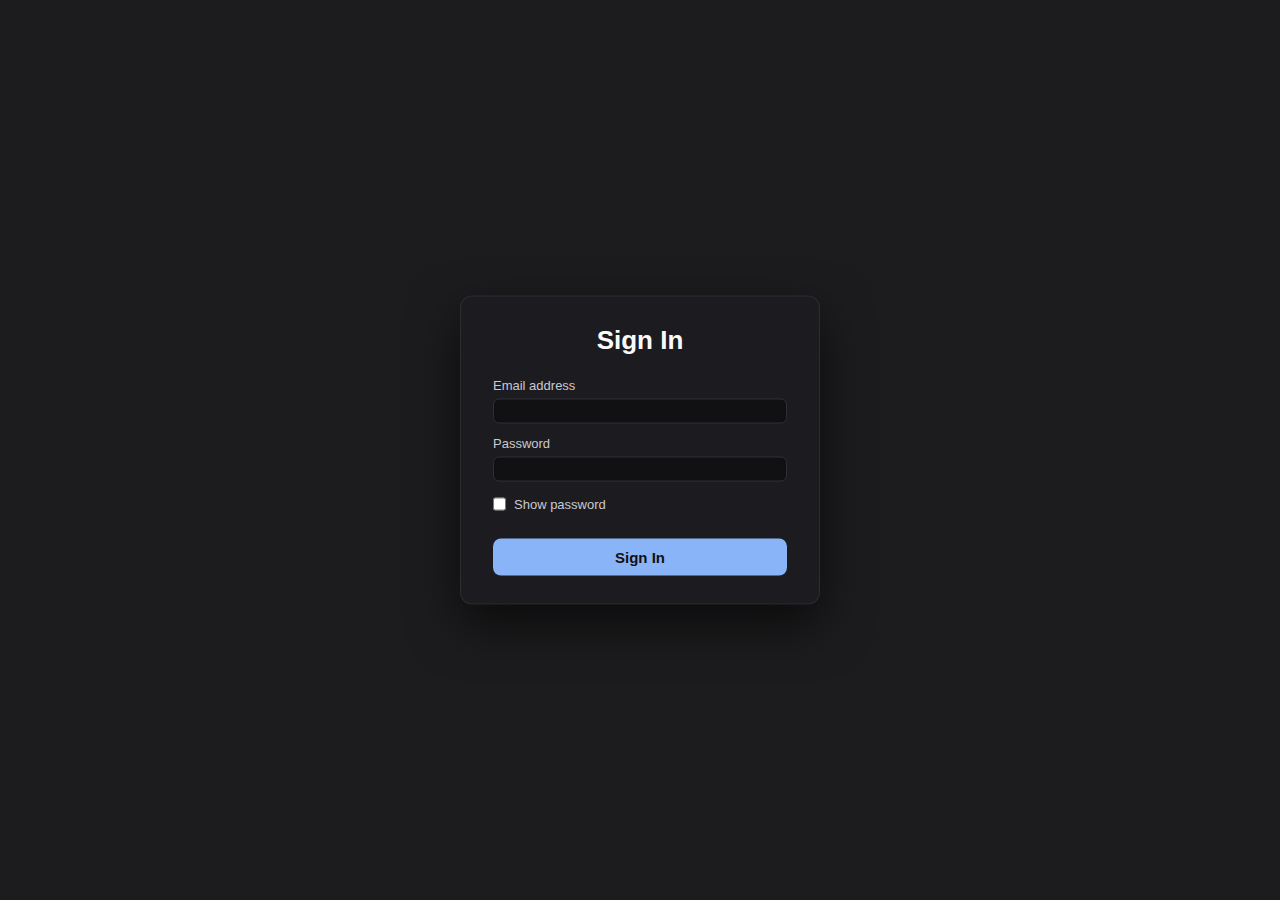
<file: Pages/SignIn.html>
<!doctype html>
<html lang="en">

<head>
  <meta charset="UTF-8" />
  <meta name="viewport" content="width=device-width, initial-scale=1.0" />
  <title>Document</title>
  <link rel="stylesheet" href="./Style/styles.css" />
</head>

<body>
  <div class="signin-form">
    <h1>Sign In</h1>
    <div id="loginFailed" class="loginFailed hidden">
      <p>Incorrect email or password.</p>
      <p class="x-btn" onclick="closeBtn()">🗙</p>
    </div>
    <p>Email address</p>
    <input id="mail-input" class="mail-input" type="email" />
    <p>Password</p>
    <input id="password-input" class="password-input" type="password" />
    <div class="show-password">
      <input type="checkbox" onclick="showPassword()" />
      <span>Show password</span>
    </div>

    <button onclick="HandleSignIn()" class="login-btn">Sign In</button>
  </div>
  <script src="./js/script.js"></script>
</body>

</html>
</file>
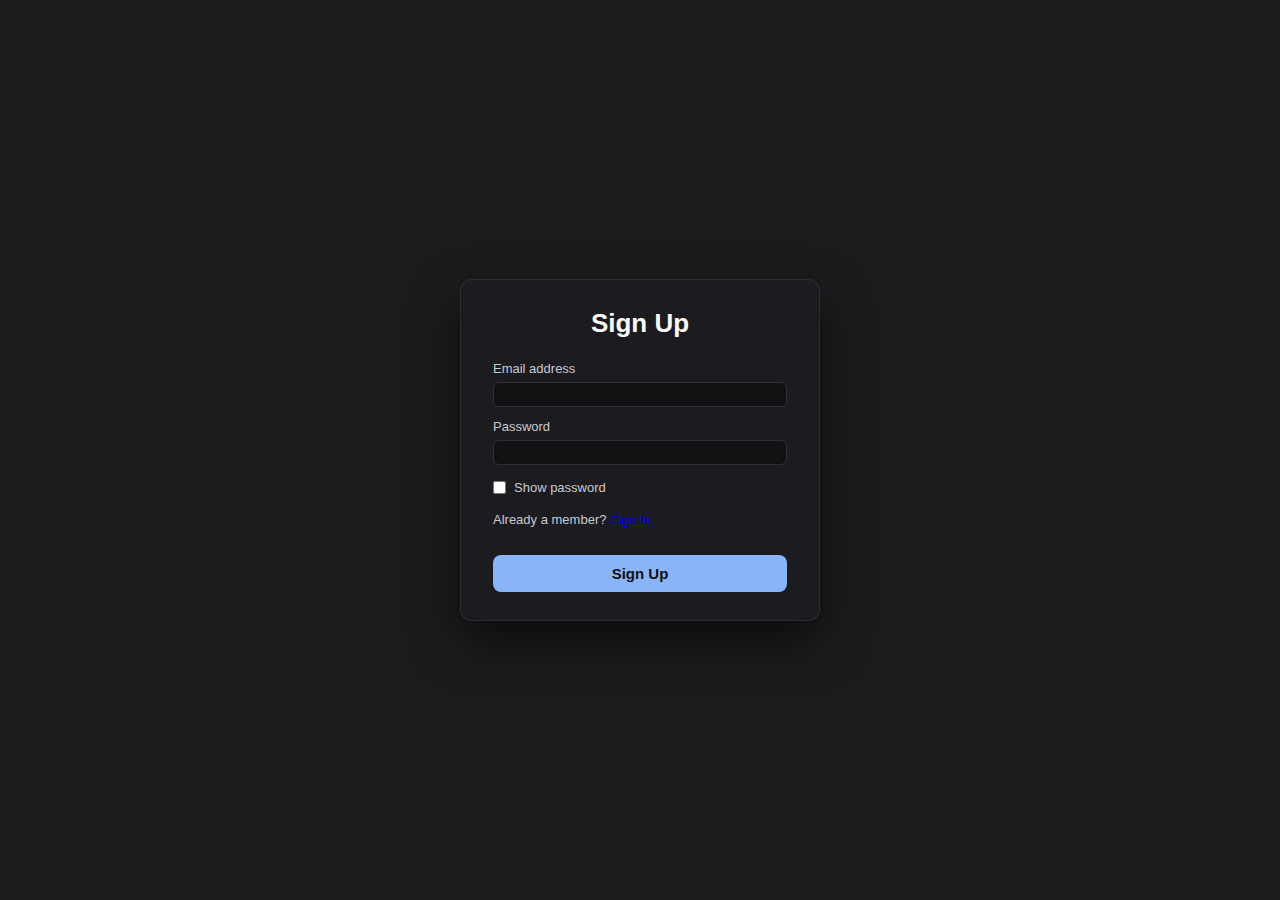
<file: Pages/SignUp.html>
<!DOCTYPE html>
<html lang="en">

<head>
    <meta charset="UTF-8">
    <meta name="viewport" content="width=device-width, initial-scale=1.0">
    <title>Document</title>
    <link rel="stylesheet" href="./Style/styles.css">
</head>

<body>
    <div class="signin-form">
        <h1>Sign Up</h1>
        <p>Email address</p>
        <input id="mail-input" class="mail-input" type="email">
        <p>Password</p>
        <input id="password-input" class="password-input" type="password">
        <div class="show-password">
            <input type="checkbox" onclick="showPassword()" />
            <span>Show password</span>
        </div> 
        <p>Already a member? <a href="./SignIn.html">Sign In</a></p>
        <button onclick="HandleSignUp()" class="login-btn">Sign Up</button>
    </div>
    <script src="./js/script.js"></script>
</body>

</html>
</file>
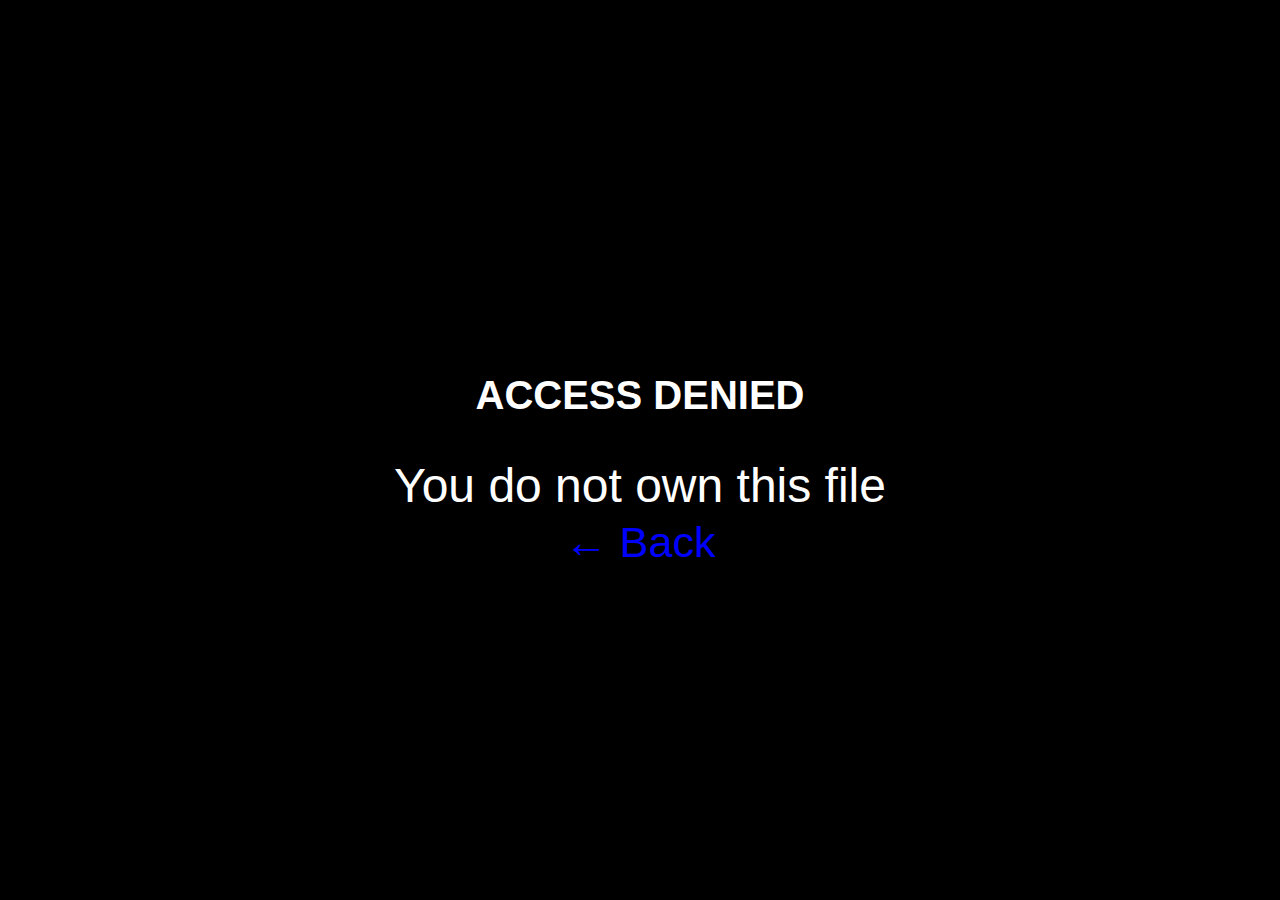
<file: Pages/unauthorized.html>
<!DOCTYPE html>
<html lang="en">
<head>
    <meta charset="UTF-8">
    <meta name="viewport" content="width=device-width, initial-scale=1.0">
    <title>UnAuthorized</title>
    <style>
        * {
            margin: 0;
            padding: 0;
            box-sizing: border-box;
            font-family: sans-serif;
        }

        body {
            min-height: 100vh;
            background-color: black;
            position: relative;
        }
        div {
            position: absolute;
            top: 50%;
            left: 50%;
            transform: translateX(-50%) translateY(-50%);
        }
        h1 {
          font-size: 2.5em;
          padding: 1em;
          color: white;
          text-align: center;
        }
        p {
            text-align: center;
            color: white;
            font-size: 3em;

            a {
                color: blue;
                font-size: 0.9em;
                text-decoration: none;
            }
        }
    </style>
</head>
<body>
    <div>
        <h1>ACCESS DENIED</h1>
        <p>You do not own this file<br>
            <a href="../index.html">← Back</a>
        </p>
    </div>
</body>
</html>
</file>
<file: Pages/Style/styles.css>
* {
  margin: 0;
  padding: 0;
  box-sizing: border-box;
}

body {
  font-family:
    SF Pro Text,
    Helvetica Neue,
    sans-serif;
  margin: 0;
  background-color: #1c1c1e;
  color: #fafafa;
}

.signin-form {
  position: absolute;
  top: 50%;
  left: 50%;
  transform: translate(-50%, -50%);
  width: 360px;
  padding: 28px 32px;
  background: #1c1c20;
  border-radius: 12px;
  border: 1px solid rgba(255, 255, 255, 0.08);
  box-shadow: 0 20px 50px rgba(0, 0, 0, 0.6);
}

.signin-form h1 {
  text-align: center;
  margin-bottom: 22px;
  font-size: 26px;
  font-weight: 600;
}

.signin-form p {
  margin: 12px 0 6px;
  font-size: 13px;
  color: #c9c9d1;
}

.signin-form input[type="email"],
.signin-form input[type="text"],
.signin-form input[type="password"] {
  width: 100%;
  padding: 10px 12px;
  border-radius: 6px;
  border: 1px solid #2f2f36;
  background: #111114;
  color: #fff;
  font-size: 14px;
  outline: none;
}

.signin-form input:focus {
  border-color: #8ab4f8;
  box-shadow: 0 0 0 2px rgba(138, 180, 248, 0.2);
}

.signin-form .show-password {
  display: flex;
  align-items: center;
  gap: 8px;
  margin-top: 10px;
  font-size: 13px;
  color: #c9c9d1;
}

.signin-form input[type="checkbox"] {
  accent-color: #8ab4f8;
  cursor: pointer;
}

.signin-form .login-btn {
  margin-top: 22px;
  width: 100%;
  padding: 10px;
  background: #8ab4f8;
  border: none;
  border-radius: 8px;
  font-size: 15px;
  font-weight: 600;
  cursor: pointer;
  color: #111;
  transition:
    #111 0.2s ease,
    transform 0.1s ease;
}

.signin-form button:hover {
  background: #a5c2fa;
}

.signin-form button:active {
  transform: scale(0.98);
}

.loginFailed {
  display: none;
  background-color: #5f3e48;
  display: flex;
  align-items: center;
  padding: 10px;
  border-radius: 5px;
  border: 1px solid #792e2e;
}

.hidden {
  display: none;
}

.loginFailed p:first-child {
  flex: 1;
  text-align: center;
  margin: 0;
}

.loginFailed .x-btn {
  margin: 0;
  cursor: pointer;
  color: #f85149;
  margin-left: auto;
  /* push to right */
  display: flex;
  align-items: center;
}

input {
  height: 25px;
}

.options {
  flex: 1;
  overflow-x: auto;
  white-space: nowrap;
  display: flex;
  align-items: center;
  padding: 10px 15px;
}

.logout-btn {
  display: block;
  border: none;
  background: transparent;
  color: #8ab4f8;
  font-size: 15px;
  cursor: pointer;
  padding: 5px 8px;
  border-radius: 5px;
  transition:
    #111 0.2s ease,
    color 0.2s ease;
}

.logout-btn:hover {
  background: rgba(255, 255, 255, 0.08);
}

.logout-btn:active {
  background: rgba(255, 255, 255, 0.15);
}

.add-files-btn {
  position: fixed;
  bottom: 20px;
  right: 20px;
}

.user {
  align-items: center;
  justify-content: center;
}

.profile-container {
  margin-left: auto;
  display: flex;
  flex-direction: column;
  align-items: flex-end;
  gap: 5px;
}

.table {
  width: 100%;
  border-collapse: collapse;
  font-family: -apple-system, BlinkMacSystemFont, "Segoe UI", sans-serif;
  font-size: 14px;
  color: #f5f5f7;
  background: #1c1c1e;
}

.table thead {
  background: #2c2c2e;
}

.table th {
  text-align: left;
  font-weight: 500;
  padding: 10px 14px;
  border-bottom: 1px solid #3a3a3c;
  color: #a1a1a6;
  cursor: pointer;
}

.table td {
  padding: 12px 14px;
  border-bottom: 1px solid #2c2c2e;
  color: #f5f5f7;
}

.table tbody tr:hover {
  background: #2a2a2c;
  cursor: pointer;
}

.table td:first-child {
  font-weight: 500;
  color: #ffffff;
}

.options .path {
  padding-right: 7px;
  display: inline-block;
}

.options .root {
  color: rgb(28, 99, 212);
}

.options a {
  font-size: 1.18em;
  cursor: pointer;
}

.options a:hover {
  text-decoration: underline;
}

.sep {
  font-size: 1.4em;
  margin: 0 10px;
}

.file-upload {
  flex-shrink: 0;
  /* prevents shrinking */
  margin-right: 15px;
  position: relative;
}

.file-upload input[type="file"] {
  position: absolute;
  inset: 0;
  opacity: 0;
  cursor: pointer;
}

.file-upload span {
  font-size: 15px;
  background: #222;
  color: white;
  padding: 6px 10px;
  border-radius: 5px;
  border: 1px solid #444;
  transition: all 0.2s ease;
}

.file-upload:hover span {
  background: #2f2f2f;
  border-color: #666;
}

.file-upload:active span {
  background: #111;
  transform: scale(0.98);
}


.main {
  display: grid;
  grid-template-areas:
    "     nav       nav"
    "     toolbar   progress"
    "     header    progress"
    "tableContainer progress";
  grid-template-columns: 1fr 25%;
  grid-template-rows: auto auto auto 1fr;
  gap: 5px;
  height: calc(100vh - 10px);
}

.nav {
  grid-area: nav;
  background-color: #323236;
  color: white;
  display: flex;
  align-items: center;
  padding: 10px 15px;
  border-bottom: 1px solid hsl(0, 0%, 0%);
}


.top-bar {
  grid-area: header;
  display: flex;
  align-items: center;
  justify-content: space-between;
  /* spread path and upload button */
  padding: 5px 5px 5px 0px;
}

.tableContainer {
  grid-area: tableContainer;
  overflow: auto;
  /* scroll if table is large */
}

.progress-tab {
  grid-area: progress;
  display: grid;
  grid-template-rows: 1fr 1fr; /* top & bottom */
}

.progress-tab {
  h1 {
    text-align: center;
  }
}

.parentCont {
  position: relative;
  background: #222;
  padding: 15px;
  border-radius: 5px;
  border: 1px solid #444;
  margin: 15px  ;
  * {
    z-index: 3;
  }
}
.chunk-status,
.upload-progress {
  border-left: 1px solid #444;
  padding: 15px;
  color: #eaeaea;
  justify-content: center;
  overflow-y: auto;
}

.progress-header {
  margin-left: 40px;
  display: flex;
  justify-content: space-between;
  align-items: center;
}

.file-name {
  font-weight: 500;
  font-size: 14px;
  white-space: nowrap;
  overflow: hidden;
  text-overflow: ellipsis;
}

.progress-info {
  margin-left: 40px;
  display: flex;
  justify-content: flex-start;
  font-size: 12px;
  color: #ccc;
}

.start-btn {
  position: absolute;
  right: 3px;
  top: 2px;
  z-index: 2;
  display: block;
  border: none;
  background: transparent;
  color: #8ab4f8;
  font-size: 15px;
  cursor: pointer;
  padding: 5px 8px;
  border-radius: 5px;
  transition:
    #111 0.2s ease,
    color 0.2s ease;
}

label.start-btn {
  top: auto;
  bottom: 2px;
}

.start-btn input[type="file"] {
  inset: 0;
  opacity: 0;
  cursor: pointer;
  display: none;
}

.start-btn:hover {
  background: rgba(255, 255, 255, 0.08);
}

.start-btn:active {
  background: rgba(255, 255, 255, 0.15);
}

.progress-bar {
  border-radius: 5px;
  position: absolute;
  bottom: 0;
  top: 0;
  left: 1px;
  right: 100%;
  background-color: #296b48;
  z-index: 2;
}

.paused-progress-bar {
  border-radius: 5px;
  position: absolute;
  bottom: 0;
  top: 0;
  left: 1px;
  right: 100%;
  background-color: #792e2e;
  z-index: 2;
}

/* Container for toasts */
#notification-container {
  position: fixed;
  bottom: 20px;
  right: 20px;
  display: flex;
  flex-direction: column;
  gap: 10px;
  z-index: 1000;
}

/* Base styles for each toast */
.toast {
  min-width: 250px;
  padding: 15px;
  border-radius: 4px;
  color: white;
  font-family: sans-serif;
  box-shadow: 0 4px 6px rgba(0, 0, 0, 0.1);
  animation: slideIn 0.3s ease-out;
  display: flex;
  align-items: center;
  gap: 12px;
  position: relative;
  overflow: hidden;
}

.toast-info {
  background-color: rgb(41, 86, 107);
}

.toast-success {
  background-color: rgb(41, 107, 72);
}

.toast-failure {
  background-color: rgb(107, 41, 41);
}

@keyframes slideIn {
  from {
    transform: translateX(100%);
    opacity: 0;
  }

  to {
    transform: translateX(0);
    opacity: 1;
  }
}

.toast.out {
  animation: slideOut 0.3s ease-in forwards;
}

@keyframes shrink {
  from {
    transform: scaleX(1);
  }

  to {
    transform: scaleX(0);
  }
}

/* Icon style */
.toast-icon {
  font-size: 1.2rem;
  font-weight: bold;
}

@keyframes slideOut {
  from {
    transform: translateX(0);
    opacity: 1;
  }

  to {
    transform: translateX(100%);
    opacity: 0;
  }
}

.log-progress-bar {
  position: absolute;
  bottom: 0;
  left: 0;
  height: 4px;
  background: rgba(255, 255, 255, 0.5);
  width: 100%;
  transform-origin: left;
  animation: shrink 2s alternate forwards;
}

#chunk-size {
  box-sizing: border-box;
  height: 36px;
  line-height: 36px;
  flex-shrink: 0;
  margin-right: 15px;
  font-size: 15px;
  background: #222;
  color: white;
  padding: 0 28px 0 10px;    /* space for arrow */
  border-radius: 5px;
  border: 1px solid #444;
  outline: none;
}

#chunk-size:focus,
#chunk-size:focus-visible {
  outline: none;
  box-shadow: none;
  border-color: #444; /* keep same */
}



.toolbar {
  grid-area: toolbar;
  display: flex;
  align-items: center;
  margin-top: 20px;
  padding: 0px 15px;
}

.cancel-btn {
  position: absolute;
  z-index: 10;
  display: block;
  border: none;
  background: transparent;
  color: #f85149;
  font-size: 15px;
  cursor: pointer;
  padding: 5px 8px;
  border-radius: 5px;
  transition:
    #111 0.2s ease,
    color 0.2s ease;
}

.new-folder {
  margin-right: 15px;
  display: inline-flex;
  align-items: center;
}

.new-folder span,
.new-folder input {
  box-sizing: border-box;
  height: 31px;
  line-height: 1;
}

.new-folder span {
  display: flex;
  align-items: center;
  padding: 0 10px;
  background-color: #222;
  border: 1px solid #444;
  border-right: none;
  border-radius: 6px 0 0 6px;
}

.new-folder input {
  padding: 0 10px;
  background-color: #222;
  border: 1px solid #2f2f36;
  border-left: none;
  border-radius: 0 6px 6px 0;
  color: #fff;
  border: 1px solid #444;
}

.new-folder input:focus,
.new-folder input:focus-visible {
  outline: none;
  box-shadow: none;
}

/* ===== Modal Overlay ===== */
.modal-overlay {
  position: fixed;
  inset: 0;
  background: rgba(0, 0, 0, 0.65);
  display: none;
  align-items: center;
  justify-content: center;
  z-index: 2000;
}

/* ===== Modal Box ===== */
.modal {
  position: relative;
  top: -100px;
  width: 360px;
  padding: 28px 32px;
  background: #1c1c20;
  border-radius: 12px;
  border: 1px solid rgba(255, 255, 255, 0.08);
  box-shadow: 0 20px 50px rgba(0, 0, 0, 0.6);
}

/* Header */
.modal h2 {
  text-align: center;
  margin-bottom: 22px;
  font-size: 22px;
  font-weight: 600;
}

/* Labels */
.modal label {
  display: block;
  margin: 12px 0 6px;
  font-size: 13px;
  color: #c9c9d1;
}

/* Inputs */
.modal input[type="text"] {
  width: 100%;
  height: 30px;
  padding: 10px 12px;
  border-radius: 6px;
  border: 1px solid #2f2f36;
  background: #111114;
  color: #fff;
  font-size: 14px;
}

.modal input[type="text"]:focus {
  outline: none;
}

/* Slider */
.modal input[type="range"] {
  flex: none;
  width: 100%;
  scroll-snap-align: start;
  padding: 5px 0px 5px 0px;
  box-sizing: border-box;

  /* Apple-style base */
  -webkit-appearance: none;
  appearance: none;
  height: 4px;
  background: #e5e5ea;
  border-radius: 999px;
  outline: none;
  cursor: pointer;
}

/* WebKit track */
.modal input[type="range"]::-webkit-slider-runnable-track {
  height: 4px;
  background: #e5e5ea;
  border-radius: 999px;
}

/* WebKit thumb */
.modal input[type="range"]::-webkit-slider-thumb {
  -webkit-appearance: none;
  width: 24px;
  height: 16px;
  background: #fff;
  border-radius: 30%;
  margin-top: -7px;
  box-shadow:
    0 1px 3px rgba(0, 0, 0, 0.3),
    0 0 0 1px rgba(0, 0, 0, 0.04);
  transition: transform 0.15s ease;
}

.modal input[type="range"]::-webkit-slider-thumb:active {
  transform: scale(1.15);
}

/* Firefox */
.modal input[type="range"]::-moz-range-track {
  height: 4px;
  background: #e5e5ea;
  border-radius: 999px;
}

.modal input[type="range"]::-moz-range-thumb {
  width: 24px;
  height: 16px;
  background: #fff;
  border-radius: 30%;
  border: none;
  box-shadow:
    0 1px 3px rgba(0, 0, 0, 0.3),
    0 0 0 1px rgba(0, 0, 0, 0.04);
}


/* Slider value */
.slider-value {
  font-size: 13px;
  color: #8ab4f8;
  text-align: right;
  margin-top: 4px;
}

/* Buttons */
.modal-actions {
  display: flex;
  gap: 12px;
  margin-top: 26px;
}

/* shared button base */
.modal-actions button {
  flex: 1;
  padding: 10px;
  border-radius: 8px;
  border: none;
  font-size: 14px;
  font-weight: 600;
  cursor: pointer;}

/* Confirm */
.modal-actions .confirm-btn {
  background: #6ea8fe;        /* softer blue */
  color: #0b1220;    
}

.modal-actions .confirm-btn:hover {
  background: #7db2ff;
}

.modal input::placeholder {
  color: #8e8e93;
}

.modal-actions .confirm-btn:active {
  transform: scale(0.97);
}

/* Top-left close (X) button */
.modal-close {
  position: absolute;
  top: 6px;
  left: 6px;

  width: 28px;
  height: 28px;
  border-radius: 50%;
  border: none;

  background: inherit;
  color: hsla(0,0%,100%,.4);

  font-size: 18px;
  font-weight: 500;
  line-height: 28px;
  text-align: center;

  cursor: pointer;
  transition: #333 0.15s ease, color 0.15s ease;
}

.modal-close:hover {
  color: hsla(0,0%,100%,.5);
}

.modal-close:active {
  color: hsla(0,0%,100%,.4);
}
</file>
